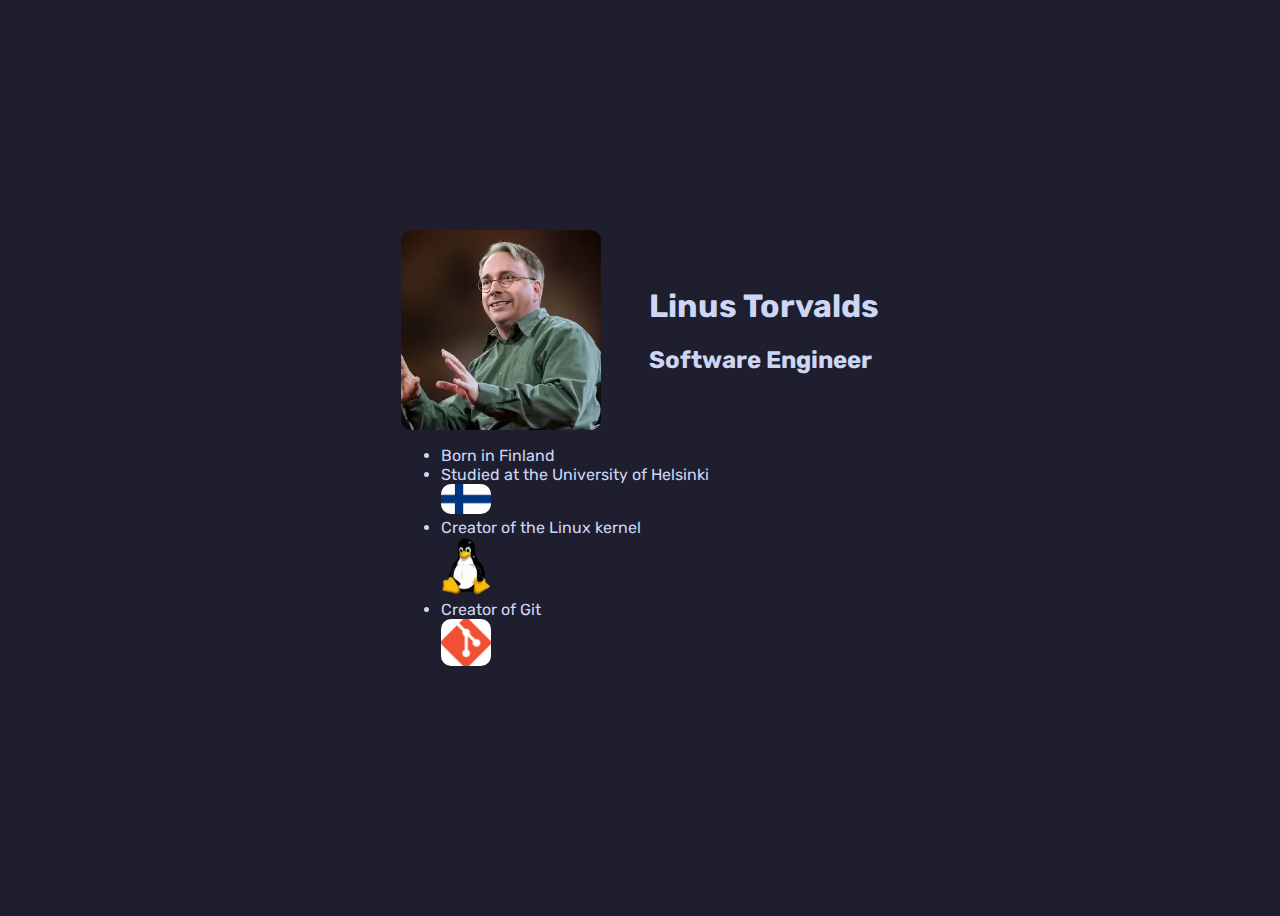
<file: prog/index.html>
<!DOCTYPE html>
<html lang="en">

<head>
  <meta charset="UTF-8">
  <meta name="viewport" content="width=device-width, initial-scale=1">
  <title>Linus Torvalds</title>
  <link href="static/styles.css" rel="stylesheet">

  <link rel="preconnect" href="https://fonts.googleapis.com">
  <link rel="preconnect" href="https://fonts.gstatic.com" crossorigin>
  <link href="https://fonts.googleapis.com/css2?family=Rubik:ital,wght@0,300..900;1,300..900&display=swap"
    rel="stylesheet">
</head>

<body>
  <div class="container">
    <div class="centered">
      <div class="content">
        <img src="static/linus.webp" alt="Linus Torvalds">
        <div>
          <h1>Linus Torvalds</h1>
          <h2>Software Engineer</ </div>
        </div>
      </div>
      <ul>
        <li>Born in Finland</li>
        <li>Studied at the University of Helsinki</li>
        <img src="static/finland.png" class="smolimg" alt="Finnish national flag">
        <li>Creator of the Linux kernel</li>
        <img src="static/tux.png" class="smolimg" alt="Linux">
        <li>Creator of Git</li>
        <img src="static/git.png" class="smolimg" alt="Git">
      </ul>
    </div>
</body>

</html>
</file>
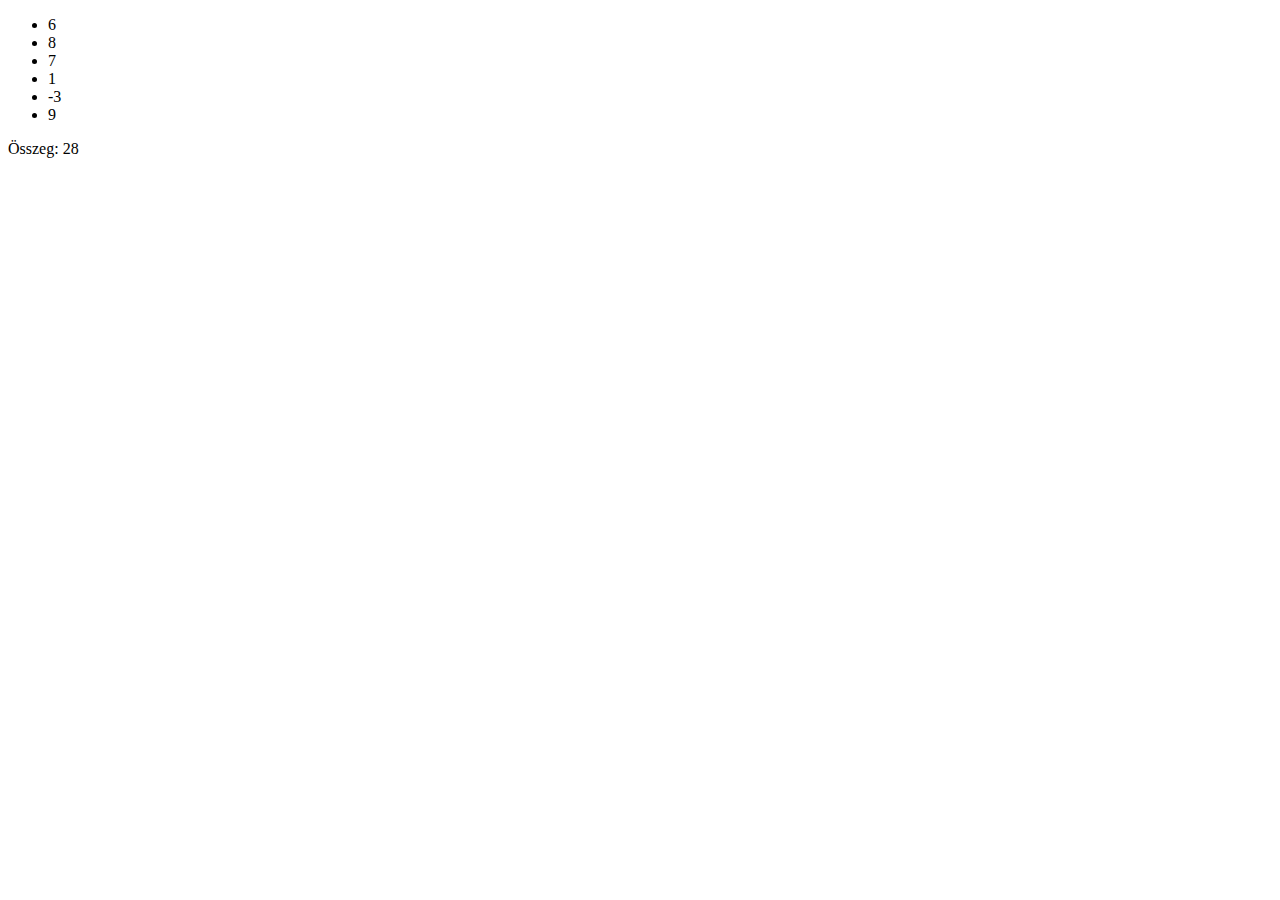
<file: web/20241014/task1.html>
<!--
2024.10.07 WebProg
Berényi Bence 11.D
-->

<!DOCTYPE html>
<html lang="hu">
<head>
    <meta charset="UTF-8">
    <meta name="viewport" content="width=device-width, initial-scale=1.0">
    <title>Első feladat</title>
</head>
<body>

<ul id="numberList"></ul>
<p>Összeg: <span id="sum"></span></p>

<script>
    let numbers = [4, 9, 15, 2, 8];
    console.table(numbers);
    console.log("A tömb elemeinek száma: " + numbers.length);
    for (let i = 0; i < numbers.length; i++) {
        console.log(numbers[i]);
    }

    for (let i = 0; i < numbers.length; i++) {
        numbers[i] = Math.floor(Math.random() * 21) - 10;
    }
    console.table(numbers);

    numbers.push(Math.floor(Math.random() * 21) - 10);

    let ul = document.getElementById('numberList');
    for (let i = 0; i < numbers.length; i++) {
        let li = document.createElement('li');
        li.textContent = numbers[i];
        ul.appendChild(li);
    }

    let sum = 0;
    for (let i = 0; i < numbers.length; i++) {
        sum += numbers[i];
    }
    document.getElementById('sum').textContent = sum;
</script>

</body>
</html>
</file>
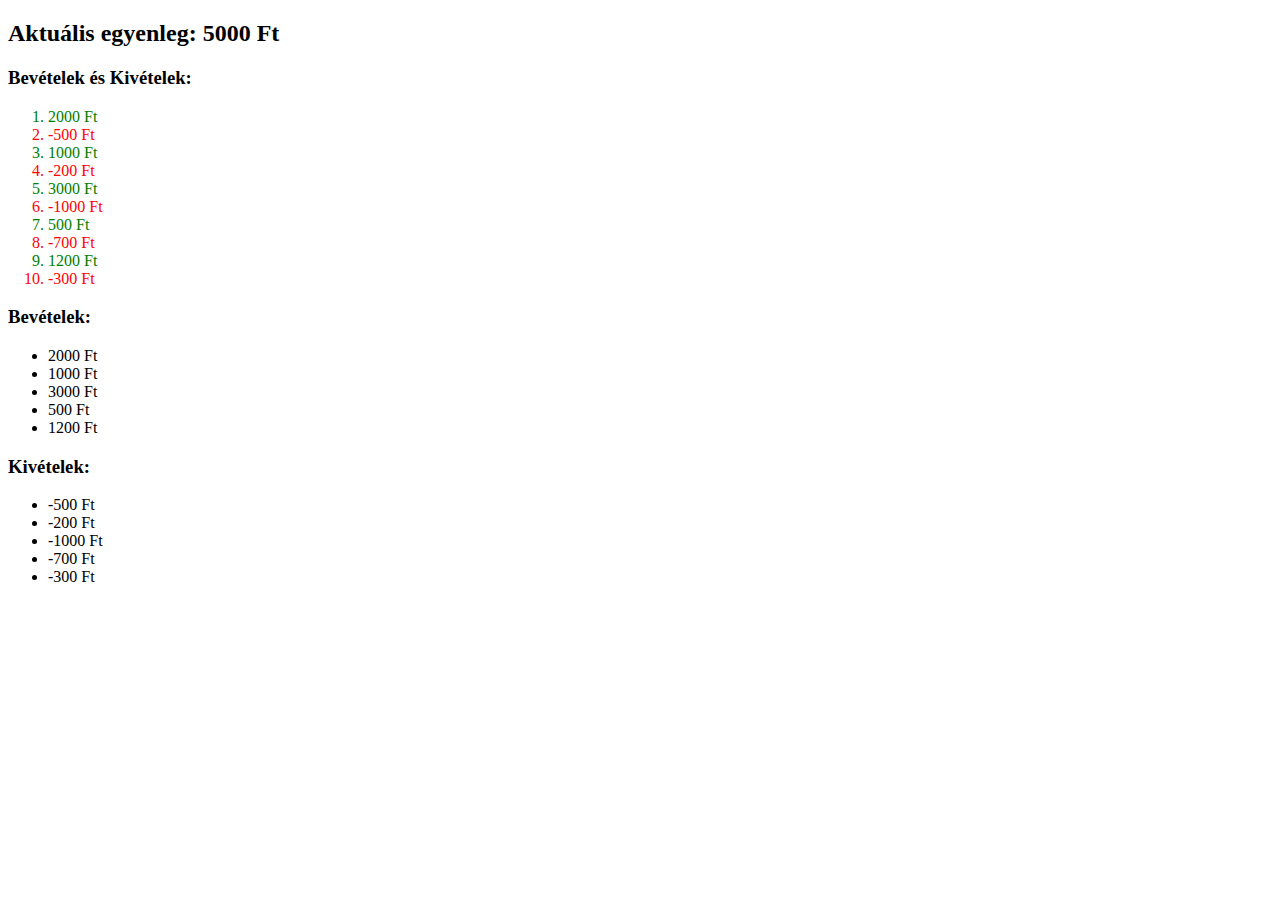
<file: web/20241014/task2.html>
<!--
2024.10.07 WebProg
Berényi Bence 11.D
-->

<!DOCTYPE html>
<html lang="hu">
<head>
    <meta charset="UTF-8">
    <meta name="viewport" content="width=device-width, initial-scale=1.0">
    <title>Persely</title>
</head>
<body>

<h2>Aktuális egyenleg: <span id="balance"></span></h2>

<h3>Bevételek és Kivételek:</h3>
<ol id="transactions"></ol>

<h3>Bevételek:</h3>
<ul id="incomes"></ul>

<h3>Kivételek:</h3>
<ul id="expenses"></ul>

<script>
    const transactions = [2000, -500, 1000, -200, 3000, -1000, 500, -700, 1200, -300];
    console.table(transactions);

    let balance = 0;
    for (let i = 0; i < transactions.length; i++) {
        balance += transactions[i];
    }
    document.getElementById('balance').textContent = balance + " Ft";

    let transactionsList = document.getElementById('transactions');
    for (let i = 0; i < transactions.length; i++) {
        let li = document.createElement('li');
        li.textContent = transactions[i] + " Ft";
        if (transactions[i] > 0) {
            li.style.color = 'green';
        } else {
            li.style.color = 'red';
        }
        transactionsList.appendChild(li);
    }

    let incomesList = document.getElementById('incomes');
    let expensesList = document.getElementById('expenses');
    
    for (let i = 0; i < transactions.length; i++) {
        let li = document.createElement('li');
        li.textContent = transactions[i] + " Ft";
        if (transactions[i] > 0) {
            incomesList.appendChild(li);
        } else {
            expensesList.appendChild(li);
        }
    }
</script>

</body>
</html>
</file>
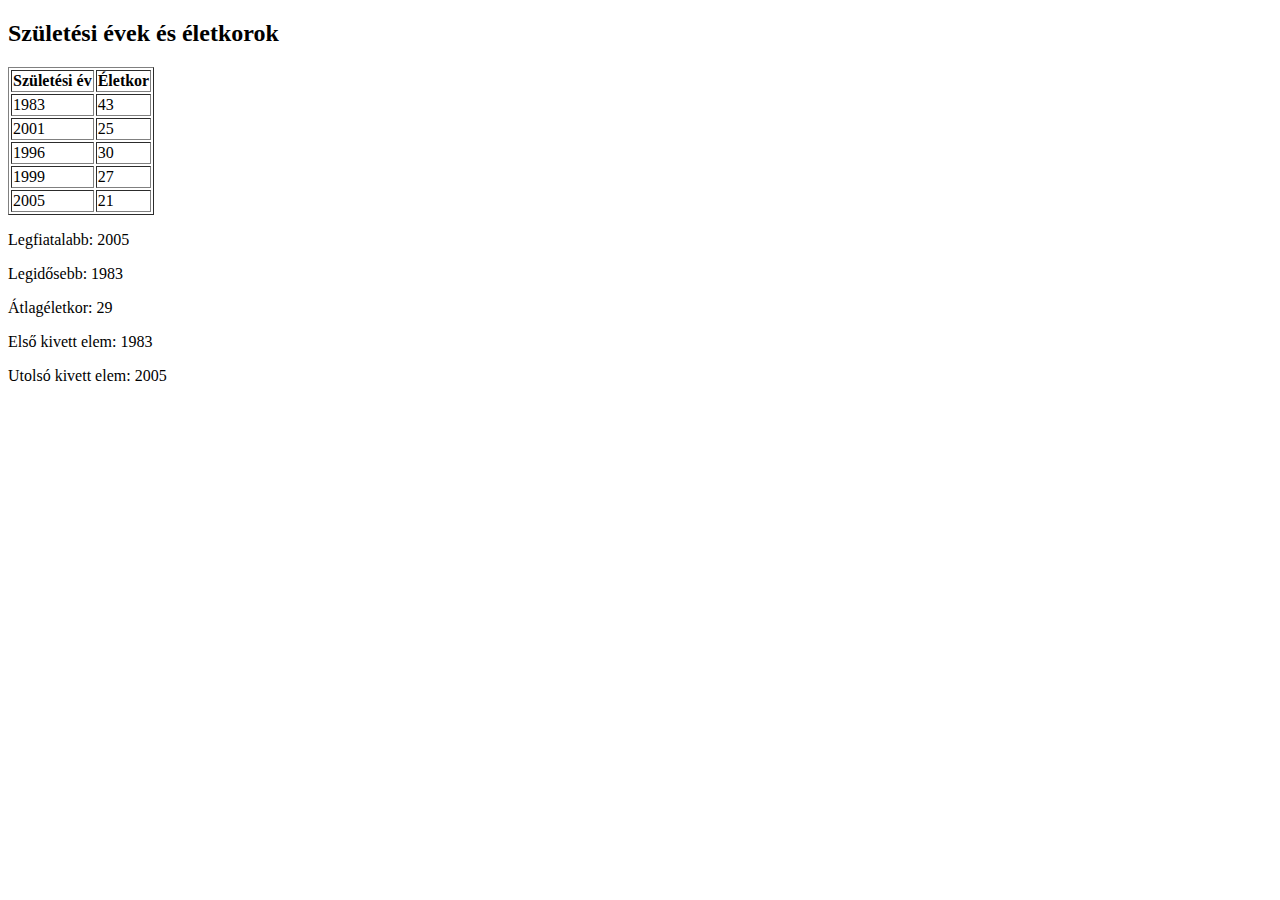
<file: web/20241014/task3.html>
<!--
2024.10.07 WebProg
Berényi Bence 11.D
-->

<!DOCTYPE html>
<html lang="hu">
<head>
    <meta charset="UTF-8">
    <meta name="viewport" content="width=device-width, initial-scale=1.0">
    <title>Harmadik feladat</title>
</head>
<body>

<h2>Születési évek és életkorok</h2>
<table id="birthdaysTable" border="1">
    <thead>
        <tr>
            <th>Születési év</th>
            <th>Életkor</th>
        </tr>
    </thead>
    <tbody></tbody>
</table>

<p>Legfiatalabb: <span id="youngest"></span></p>
<p>Legidősebb: <span id="oldest"></span></p>
<p>Átlagéletkor: <span id="average"></span></p>

<p>Első kivett elem: <span id="firstRemoved"></span></p>
<p>Utolsó kivett elem: <span id="lastRemoved"></span></p>

<script>
    let birthYears = [1983, 2001, 1996, 1999, 2005];
    const currentYear = new Date().getFullYear();

    let tbody = document.querySelector('#birthdaysTable tbody');
    for (let i = 0; i < birthYears.length; i++) {
        let row = document.createElement('tr');
        let yearCell = document.createElement('td');
        let ageCell = document.createElement('td');
        yearCell.textContent = birthYears[i];
        ageCell.textContent = currentYear - birthYears[i];
        row.appendChild(yearCell);
        row.appendChild(ageCell);
        tbody.appendChild(row);
    }

    let youngest = birthYears[0];
    let oldest = birthYears[0];
    let sumAges = 0;

    for (let i = 0; i < birthYears.length; i++) {
        let age = currentYear - birthYears[i];
        sumAges += age;
        if (birthYears[i] > youngest) {
            youngest = birthYears[i];
        }
        if (birthYears[i] < oldest) {
            oldest = birthYears[i];
        }
    }
    let average = Math.round(sumAges / birthYears.length);
    
    document.getElementById('youngest').textContent = youngest;
    document.getElementById('oldest').textContent = oldest;
    document.getElementById('average').textContent = average;

    let firstRemoved = birthYears.shift();
    let lastRemoved = birthYears.pop();
    
    document.getElementById('firstRemoved').textContent = firstRemoved;
    document.getElementById('lastRemoved').textContent = lastRemoved;

    function updateArray(newYear) {
        birthYears.push(newYear);
        birthYears.shift();
        console.log(birthYears);
    }

    updateArray(2003);
</script>

</body>
</html>
</file>
<file: prog/static/styles.css>
body {
  background-color: #1e1e2e;
}

.container {
  display: flex;
  justify-content: center;
  align-items: center;
  height: 100vh;
  }
}

.centered {
  display: flex;
  justify-content: center;
  align-items: center;
  height: 100vh;
  flex-direction: column;
}

h1, h2, li {
  color: #cdd6f4;
  font-family: "Rubik", sans-serif;
  font-optical-sizing: auto;
  font-style: normal;
}

.smolimg {
  width: 50px;
  margin-right: 3rem;
}

img {
  border-radius: 10px;
  width: 200px;
  margin-right: 3rem;
}

.content {
  display: flex;
  flex-direction: row;
  align-items: center;
}
</file>
